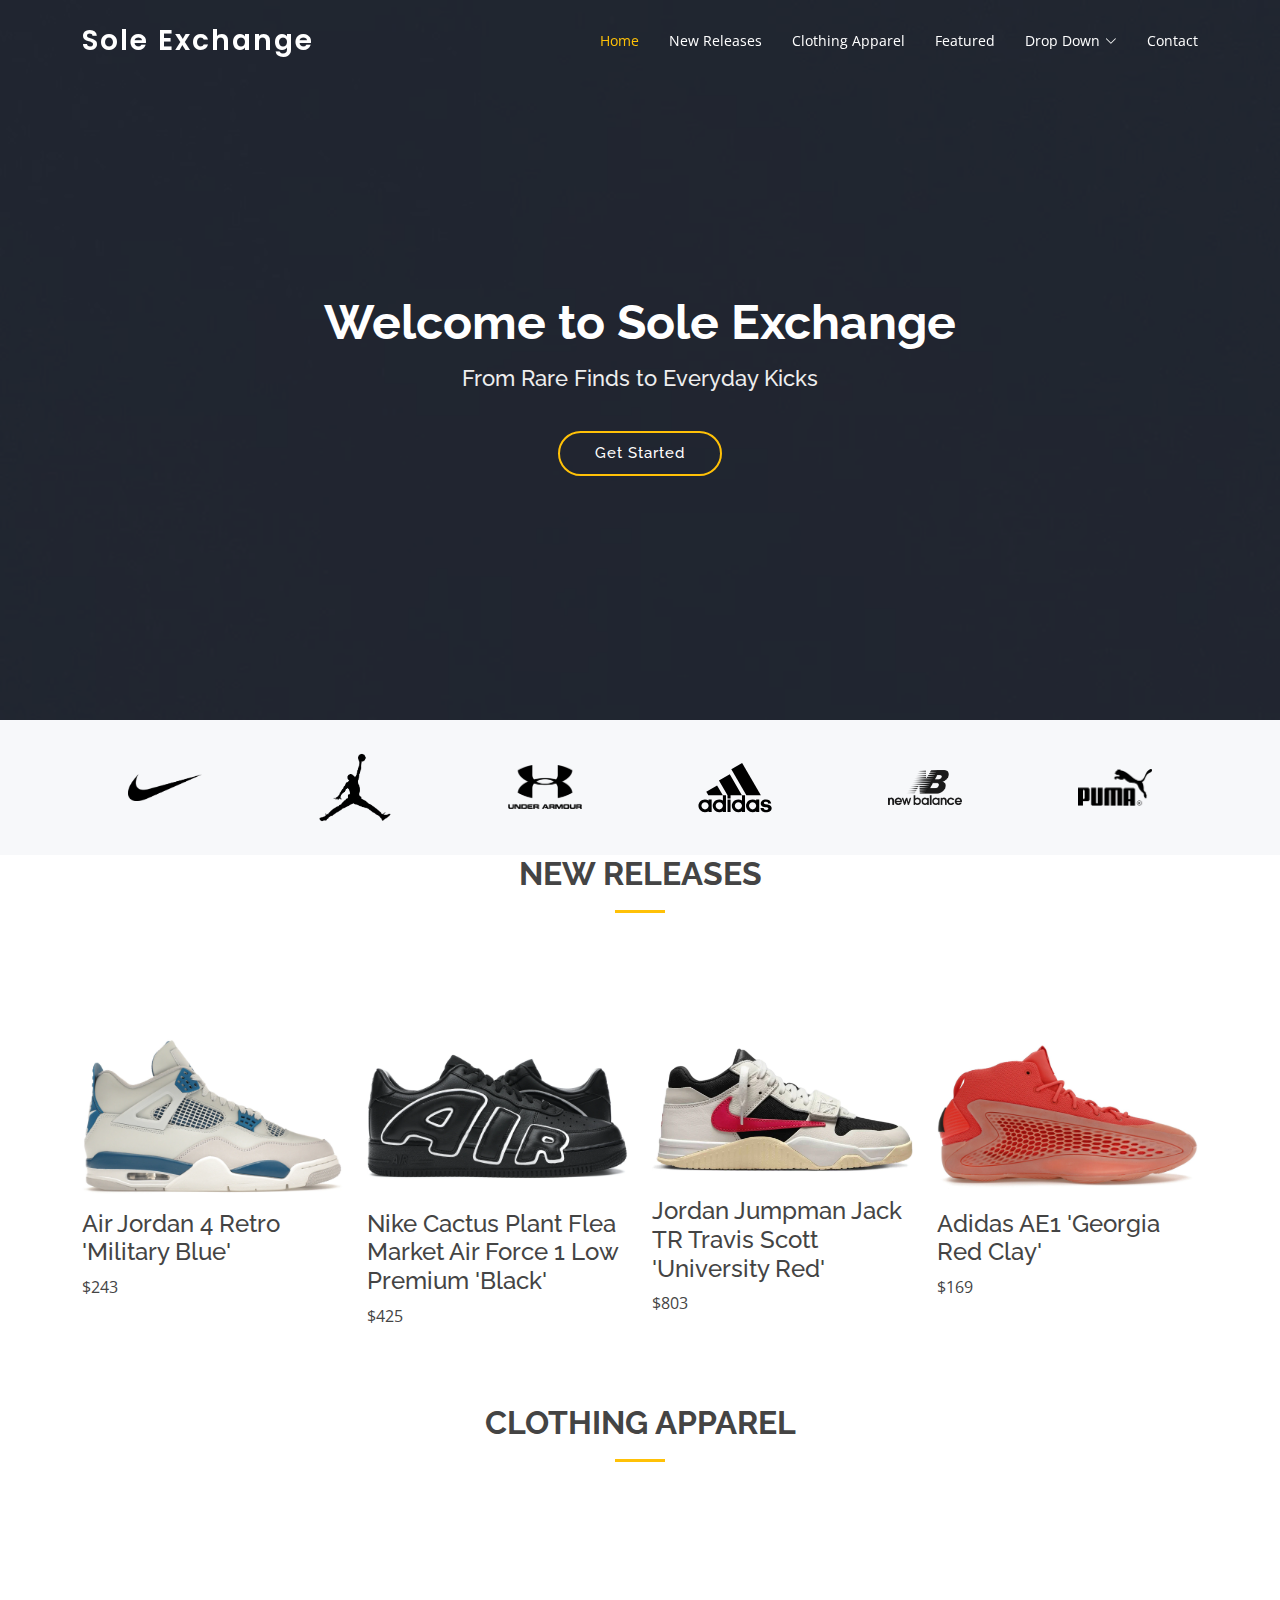
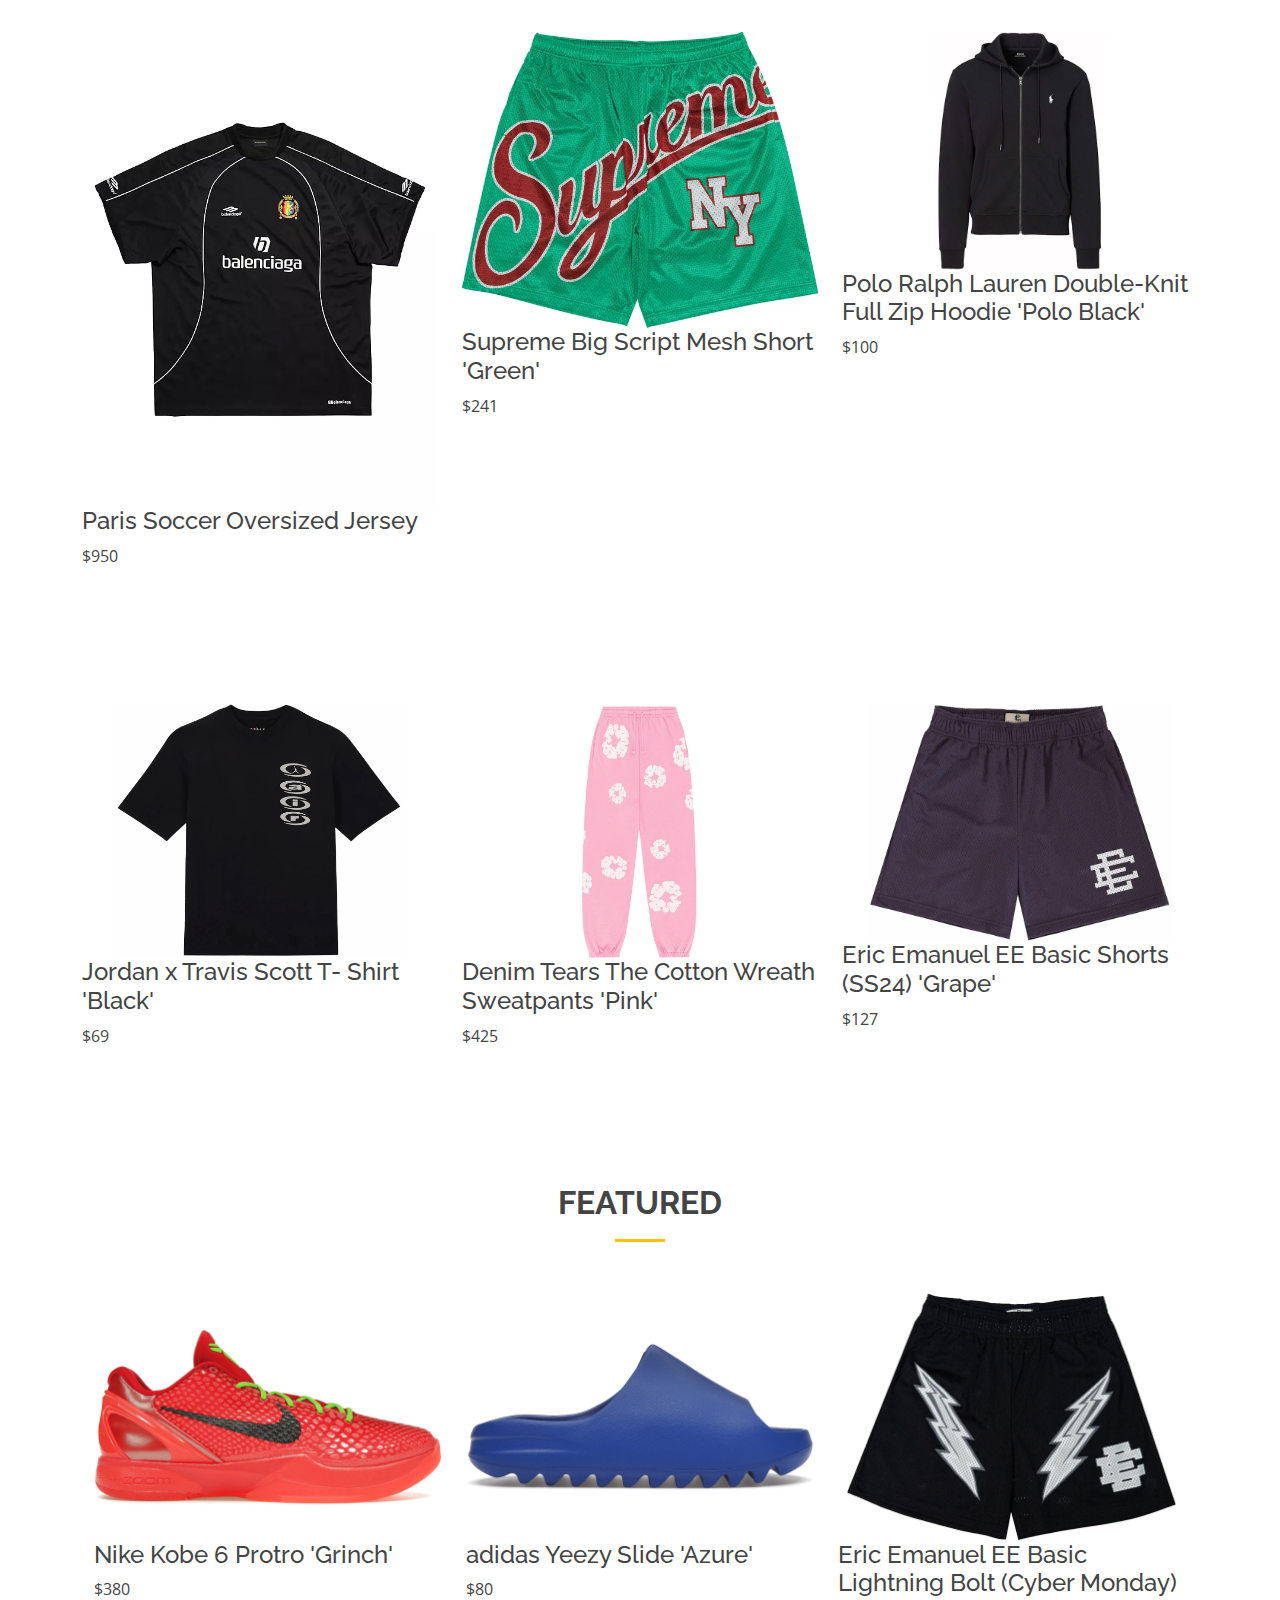
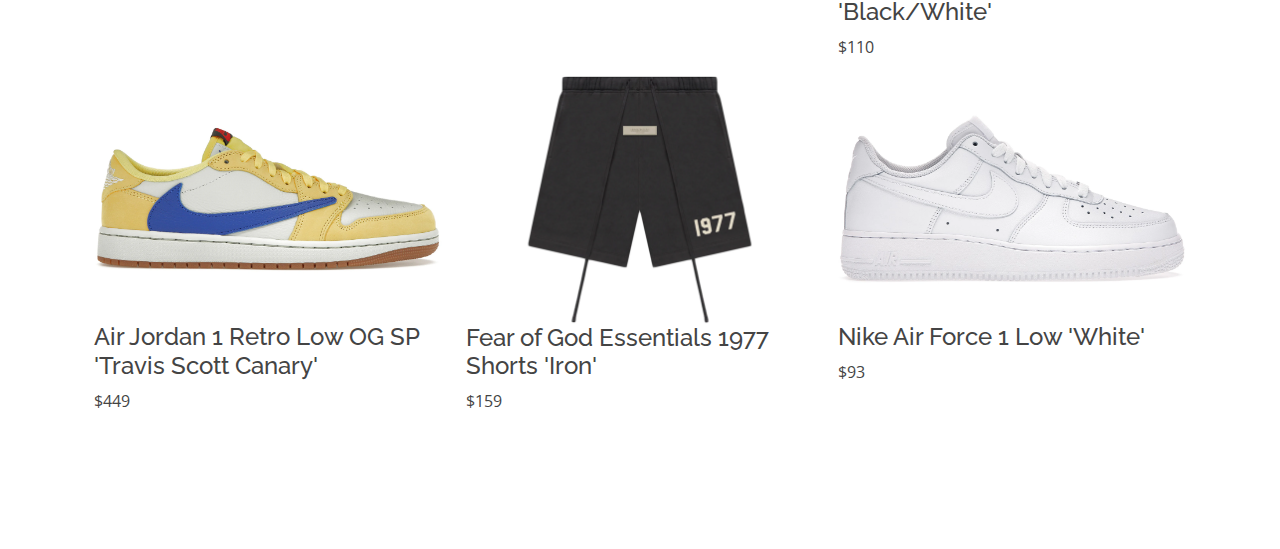
<file: index.html>
<!DOCTYPE html>
<html lang="en">

<head>
  <meta charset="utf-8">
  <meta content="width=device-width, initial-scale=1.0" name="viewport">

  <title>Baker Bootstrap Template - Index</title>
  <meta content="" name="description">
  <meta content="" name="keywords">

  <!-- Favicons -->
  <link href="assets/img/favicon.png" rel="icon">
  <link href="assets/img/apple-touch-icon.png" rel="apple-touch-icon">

  <!-- Google Fonts -->
  <link href="https://fonts.googleapis.com/css?family=Open+Sans:300,300i,400,400i,600,600i,700,700i|Raleway:300,300i,400,400i,500,500i,600,600i,700,700i|Poppins:300,300i,400,400i,500,500i,600,600i,700,700i" rel="stylesheet">

  <!-- Vendor CSS Files -->
  <link href="assets/vendor/bootstrap/css/bootstrap.min.css" rel="stylesheet">
  <link href="assets/vendor/bootstrap-icons/bootstrap-icons.css" rel="stylesheet">
  <link href="assets/vendor/boxicons/css/boxicons.min.css" rel="stylesheet">
  <link href="assets/vendor/glightbox/css/glightbox.min.css" rel="stylesheet">
  <link href="assets/vendor/swiper/swiper-bundle.min.css" rel="stylesheet">

  <!-- Template Main CSS File -->
  <link href="assets/css/style.css" rel="stylesheet">

  <!-- =======================================================
  * Template Name: Baker
  * Template URL: https://bootstrapmade.com/baker-free-onepage-bootstrap-theme/
  * Updated: Mar 17 2024 with Bootstrap v5.3.3
  * Author: BootstrapMade.com
  * License: https://bootstrapmade.com/license/
  ======================================================== -->
</head>

<body>

  <!-- ======= Header ======= -->
  <header id="header" class="fixed-top header-transparent">
    <div class="container d-flex align-items-center justify-content-between">

      <h1 class="logo"><a href="index.html">Sole Exchange</a></h1>
      <!-- Uncomment below if you prefer to use an image logo -->
      <!-- <a href="index.html" class="logo"><img src="assets/img/logo.png" alt="" class="img-fluid"></a>-->

      <nav id="navbar" class="navbar">
        <ul>
          <li><a class="nav-link scrollto active" href="#hero">Home</a></li>
          <li><a class="nav-link scrollto" href="#New Releases">New Releases</a></li>
          <li><a class="nav-link scrollto" href="#services">Clothing Apparel</a></li>
          <li><a class="nav-link scrollto " href="#portfolio">Featured</a></li>
          <li class="dropdown"><a href="#"><span>Drop Down</span> <i class="bi bi-chevron-down"></i></a>
            <ul>
              <li><a href="#">Drop Down 1</a></li>
              <li class="dropdown"><a href="#"><span>Deep Drop Down</span> <i class="bi bi-chevron-right"></i></a>
                <ul>
                  <li><a href="#">Deep Drop Down 1</a></li>
                  <li><a href="#">Deep Drop Down 2</a></li>
                  <li><a href="#">Deep Drop Down 3</a></li>
                  <li><a href="#">Deep Drop Down 4</a></li>
                  <li><a href="#">Deep Drop Down 5</a></li>
                </ul>
              </li>
              <li><a href="#">Drop Down 2</a></li>
              <li><a href="#">Drop Down 3</a></li>
              <li><a href="#">Drop Down 4</a></li>
            </ul>
          </li>
          <li><a class="nav-link scrollto" href="#contact">Contact</a></li>
        </ul>
        <i class="bi bi-list mobile-nav-toggle"></i>
      </nav><!-- .navbar -->

    </div>
  </header><!-- End Header -->

  <!-- ======= Hero Section ======= -->
  <section id="hero" class="d-flex align-items-center justify-content-center">
    <div class="container position-relative">
      <h1>Welcome to Sole Exchange</h1>
      <h2>From Rare Finds to Everyday Kicks</h2>
      <a href="#about" class="btn-get-started scrollto">Get Started</a>
    </div>
  </section><!-- End Hero -->

  <main id="main">

    <!-- ======= Clients Section ======= -->
    <section id="clients" class="clients section-bg">
      <div class="container">

        <div class="row">

          <div class="col-lg-2 col-md-4 col-6 d-flex align-items-center justify-content-center">
            <img src="assets/img/clients/Logo_NIKE.svg-removebg-preview.png" class="img-fluid" alt="">
          </div>

          <div class="col-lg-2 col-md-4 col-6 d-flex align-items-center justify-content-center">
            <img src="assets/img/clients/download-removebg-preview (4).png" class="img-fluid" alt="">
          </div>

          <div class="col-lg-2 col-md-4 col-6 d-flex align-items-center justify-content-center">
            <img src="assets/img/clients/Under_armour_logo.svg.png" class="img-fluid" alt="">
          </div>

          <div class="col-lg-2 col-md-4 col-6 d-flex align-items-center justify-content-center">
            <img src="assets/img/clients/Adidas_Logo.svg" class="img-fluid" alt="">
          </div>

          <div class="col-lg-2 col-md-4 col-6 d-flex align-items-center justify-content-center">
            <img src="assets/img/clients/New-Balance-Logo-1972.png" class="img-fluid" alt="">
          </div>

          <div class="col-lg-2 col-md-4 col-6 d-flex align-items-center justify-content-center">
            <img src="assets/img/clients/Puma_complete_logo.svg.png" class="img-fluid" alt="">
          </div>

        </div>

      </div>
    </section><!-- End Clients Section -->

    <!-- ======= New Releases Section ======= -->

    <div class="section-title">
      <h2>New Releases</h2>
    </div>


    <section id="New Releases" class="New Releases">
      <div class="container">
        <div id="shoes" class="row">
          <div class="col-md-3">
            <div class="shoes">
              <img src="assets/img/clients/Air-Jordan-4-Retro-Military-Blue-2024-Product.webp" class="img-fluid" alt="Album Cover">
              <h4>Air Jordan 4 Retro 'Military Blue'</h4>
              <p>$243</p>
            </div>
          </div>
          <div class="col-md-3">
            <div class="shoes">
              <img src="assets/img/clients/Nike-Air-Force-1-Low-Cactus-Plant-Flea-Market-Black-Product.webp" class="img-fluid" alt="Album Cover">
              <h4>Nike Cactus Plant Flea Market Air Force 1 Low Premium 'Black'</h4>
              <p>$425</p>
            </div>
          </div>
          <div class="col-md-3">
            <div class="album">
              <img src="assets/img/clients/Air-Jordan-Jumpman-Jack-TR-Travis-Scott-University-Red-Updated.webp" class="img-fluid" alt="Album Cover">
              <h4>Jordan Jumpman Jack TR Travis Scott 'University Red'</h4>
              <p>$803</p>
            </div>
          </div>
          <div class="col-md-3">
            <div class="album">
              <img src="assets/img/clients/adidas-AE-1-Coral-Product.webp" class="img-fluid" alt="Album Cover">
              <h4>Adidas AE1 'Georgia Red Clay'</h4>
              <p>$169</p>
            </div>
          </div>
        </div>
      </div>
    </section><!-- End New Releases Section -->

    <!-- ======= Services Section ======= -->

    <div class="section-title">
      <h2>Clothing Apparel</h2>
    </div>

    <section id="services" class="services">
      <section id="New Releases" class="New Releases">
      <div class="container">
        <div id="shoes" class="row">
          <div class="col-md-4">
            <div class="shoes">
              <img src="assets/img/clients/0400019808871_BLACK.webp" class="img-fluid" alt="Album Cover">
              <h4>Paris Soccer Oversized Jersey</h4>
              <p>$950</p>
            </div>
          </div>
          <div class="col-md-4">
            <div class="shoes">
              <img src="assets/img/clients/1427029_01.jpg.webp" class="img-fluid" alt="Album Cover">
              <h4>Supreme Big Script Mesh Short 'Green'</h4>
              <p>$241</p>
            </div>
          </div>
          <div class="col-md-4">
            <div class="album">
              <img src="assets/img/clients/Polo-Ralph-Lauren-Double-Knit-Full-Zip-Hoodie-Polo-Black.webp" class="img-fluid" alt="Album Cover">
              <h4>Polo Ralph Lauren Double-Knit Full Zip Hoodie 'Polo Black'</h4>
              <p>$100</p>
            </div>
          </div>
        </div>
      </div>
    </section>
    <section id="New Releases" class="New Releases">
      <div class="container">
        <div id="shoes" class="row">
          <div class="col-md-4">
            <div class="shoes">
              <img src="assets/img/clients/Jordan-x-Travis-Scott-T-shirt-Black.webp" class="img-fluid" alt="Album Cover">
              <h4>Jordan x Travis Scott T- Shirt 'Black'</h4>
              <p>$69</p>
            </div>
          </div>
          <div class="col-md-4">
            <div class="shoes">
              <img src="assets/img/clients/Denim-Tears-The-Cotton-Wreath-Sweatpants-Pink.webp" class="img-fluid" alt="Album Cover">
              <h4>Denim Tears The Cotton Wreath Sweatpants 'Pink'</h4>
              <p>$425</p>
            </div>
          </div>
          <div class="col-md-4">
            <div class="album">
              <img src="assets/img/clients/Eric-Emanuel-EE-Basic-Short-SS24-Grape-White.webp" class="img-fluid" alt="Album Cover">
              <h4>Eric Emanuel EE Basic Shorts (SS24) 'Grape'</h4>
              <p>$127</p>
            </div>
          </div>
        </div>
      </div>
    </section>
    <!-- End Services Section -->

    

    <!-- ======= Portfolio Section ======= -->
    <section id="portfolio" class="portfolio">
      <div class="container">

        <div class="section-title">
          <h2>Featured</h2>
        </div>

        <div class="container">
          <div id="shoes" class="row">
            <div class="col-md-4">
              <div class="shoes">
                <img src="assets/img/clients/Nike-Kobe-6-Protro-Reverse-Grinch-Product.webp" class="img-fluid" alt="Album Cover">
                <h4>Nike Kobe 6 Protro 'Grinch'</h4>
                <p>$380</p>
              </div>
            </div>
            <div class="col-md-4">
              <div class="shoes">
                <img src="assets/img/clients/adidas-Yeezy-Slide-Azure-Product.webp" class="img-fluid" alt="Album Cover">
                <h4>adidas Yeezy Slide 'Azure'</h4>
                <p>$80</p>
              </div>
            </div>
            <div class="col-md-4">
              <div class="album">
                <img src="assets/img/clients/Eric-Emanuel-EE-Basic-Lightning-Bolt-Cyber-Monday-Short-Black-White.webp" class="img-fluid" alt="Album Cover">
                <h4>Eric Emanuel EE Basic Lightning Bolt (Cyber Monday) 'Black/White'</h4>
                <p>$110</p>
              </div>
            </div>
          </div>
        </div>

        <div class="container">
          <div id="shoes" class="row">
            <div class="col-md-4">
              <div class="shoes">
                <img src="assets/img/clients/Air-Jordan-1-Retro-Low-OG-SP-Travis-Scott-Canary-Womens-Product.webp" class="img-fluid" alt="Album Cover">
                <h4>Air Jordan 1 Retro Low OG SP 'Travis Scott Canary' </h4>
                <p>$449</p>
              </div>
            </div>
            <div class="col-md-4">
              <div class="shoes">
                <img src="assets/img/clients/Fear-of-God-Essentials-1977-Shorts-Iron.webp" class="img-fluid" alt="Album Cover">
                <h4>Fear of God Essentials 1977 Shorts 'Iron'</h4>
                <p>$159</p>
              </div>
            </div>
            <div class="col-md-4">
              <div class="album">
                <img src="assets/img/clients/Nike-Air-Force-1-Low-White-07_V2-Product.webp" class="img-fluid" alt="Album Cover">
                <h4>Nike Air Force 1 Low 'White'</h4>
                <p>$93</p>
              </div>
            </div>
          </div>
        </div>

      </div>
    </section><!-- End Portfolio Section -->

    
</body>

</html>
</file>
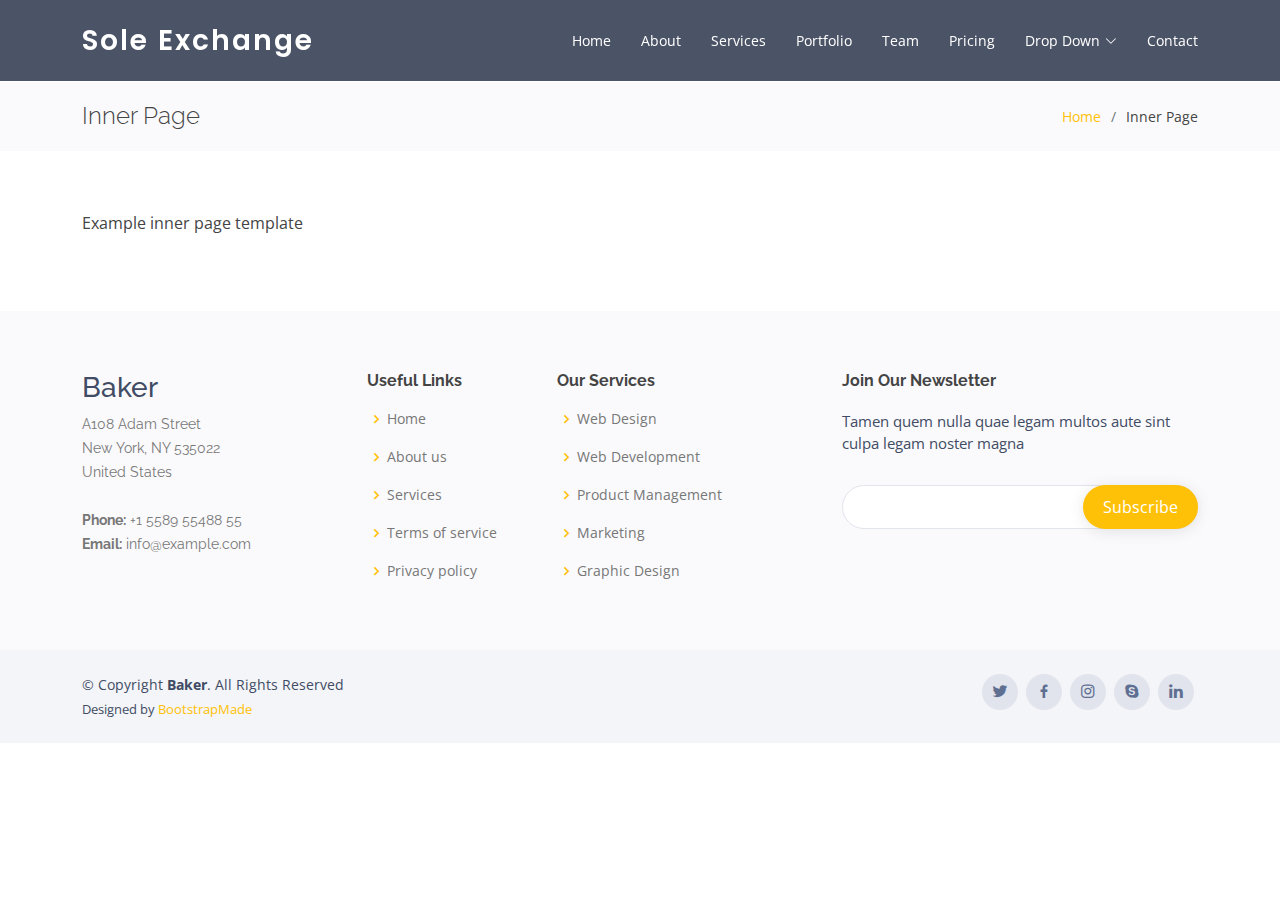
<file: inner-page.html>
<!DOCTYPE html>
<html lang="en">

<head>
  <meta charset="utf-8">
  <meta content="width=device-width, initial-scale=1.0" name="viewport">

  <title>Inner Page - Baker Bootstrap Template</title>
  <meta content="" name="description">
  <meta content="" name="keywords">

  <!-- Favicons -->
  <link href="assets/img/favicon.png" rel="icon">
  <link href="assets/img/apple-touch-icon.png" rel="apple-touch-icon">

  <!-- Google Fonts -->
  <link href="https://fonts.googleapis.com/css?family=Open+Sans:300,300i,400,400i,600,600i,700,700i|Raleway:300,300i,400,400i,500,500i,600,600i,700,700i|Poppins:300,300i,400,400i,500,500i,600,600i,700,700i" rel="stylesheet">

  <!-- Vendor CSS Files -->
  <link href="assets/vendor/bootstrap/css/bootstrap.min.css" rel="stylesheet">
  <link href="assets/vendor/bootstrap-icons/bootstrap-icons.css" rel="stylesheet">
  <link href="assets/vendor/boxicons/css/boxicons.min.css" rel="stylesheet">
  <link href="assets/vendor/glightbox/css/glightbox.min.css" rel="stylesheet">
  <link href="assets/vendor/swiper/swiper-bundle.min.css" rel="stylesheet">

  <!-- Template Main CSS File -->
  <link href="assets/css/style.css" rel="stylesheet">

  <!-- =======================================================
  * Template Name: Baker
  * Template URL: https://bootstrapmade.com/baker-free-onepage-bootstrap-theme/
  * Updated: Mar 17 2024 with Bootstrap v5.3.3
  * Author: BootstrapMade.com
  * License: https://bootstrapmade.com/license/
  ======================================================== -->
</head>

<body>

  <!-- ======= Header ======= -->
  <header id="header" class="fixed-top ">
    <div class="container d-flex align-items-center justify-content-between">

      <h1 class="logo"><a href="index.html">Sole Exchange</a></h1>
      <!-- Uncomment below if you prefer to use an image logo -->
      <!-- <a href="index.html" class="logo"><img src="assets/img/logo.png" alt="" class="img-fluid"></a>-->

      <nav id="navbar" class="navbar">
        <ul>
          <li><a class="nav-link scrollto " href="#hero">Home</a></li>
          <li><a class="nav-link scrollto" href="#about">About</a></li>
          <li><a class="nav-link scrollto" href="#services">Services</a></li>
          <li><a class="nav-link scrollto " href="#portfolio">Portfolio</a></li>
          <li><a class="nav-link scrollto" href="#team">Team</a></li>
          <li><a class="nav-link scrollto" href="#pricing">Pricing</a></li>
          <li class="dropdown"><a href="#"><span>Drop Down</span> <i class="bi bi-chevron-down"></i></a>
            <ul>
              <li><a href="#">Drop Down 1</a></li>
              <li class="dropdown"><a href="#"><span>Deep Drop Down</span> <i class="bi bi-chevron-right"></i></a>
                <ul>
                  <li><a href="#">Deep Drop Down 1</a></li>
                  <li><a href="#">Deep Drop Down 2</a></li>
                  <li><a href="#">Deep Drop Down 3</a></li>
                  <li><a href="#">Deep Drop Down 4</a></li>
                  <li><a href="#">Deep Drop Down 5</a></li>
                </ul>
              </li>
              <li><a href="#">Drop Down 2</a></li>
              <li><a href="#">Drop Down 3</a></li>
              <li><a href="#">Drop Down 4</a></li>
            </ul>
          </li>
          <li><a class="nav-link scrollto" href="#contact">Contact</a></li>
        </ul>
        <i class="bi bi-list mobile-nav-toggle"></i>
      </nav><!-- .navbar -->

    </div>
  </header><!-- End Header -->

  <main id="main">

    <!-- ======= Breadcrumbs ======= -->
    <section class="breadcrumbs">
      <div class="container">

        <div class="d-flex justify-content-between align-items-center">
          <h2>Inner Page</h2>
          <ol>
            <li><a href="index.html">Home</a></li>
            <li>Inner Page</li>
          </ol>
        </div>

      </div>
    </section><!-- End Breadcrumbs -->

    <section class="inner-page">
      <div class="container">
        <p>
          Example inner page template
        </p>
      </div>
    </section>

  </main><!-- End #main -->

  <!-- ======= Footer ======= -->
  <footer id="footer">

    <div class="footer-top">
      <div class="container">
        <div class="row">

          <div class="col-lg-3 col-md-6 footer-contact">
            <h3>Baker</h3>
            <p>
              A108 Adam Street <br>
              New York, NY 535022<br>
              United States <br><br>
              <strong>Phone:</strong> +1 5589 55488 55<br>
              <strong>Email:</strong> info@example.com<br>
            </p>
          </div>

          <div class="col-lg-2 col-md-6 footer-links">
            <h4>Useful Links</h4>
            <ul>
              <li><i class="bx bx-chevron-right"></i> <a href="#">Home</a></li>
              <li><i class="bx bx-chevron-right"></i> <a href="#">About us</a></li>
              <li><i class="bx bx-chevron-right"></i> <a href="#">Services</a></li>
              <li><i class="bx bx-chevron-right"></i> <a href="#">Terms of service</a></li>
              <li><i class="bx bx-chevron-right"></i> <a href="#">Privacy policy</a></li>
            </ul>
          </div>

          <div class="col-lg-3 col-md-6 footer-links">
            <h4>Our Services</h4>
            <ul>
              <li><i class="bx bx-chevron-right"></i> <a href="#">Web Design</a></li>
              <li><i class="bx bx-chevron-right"></i> <a href="#">Web Development</a></li>
              <li><i class="bx bx-chevron-right"></i> <a href="#">Product Management</a></li>
              <li><i class="bx bx-chevron-right"></i> <a href="#">Marketing</a></li>
              <li><i class="bx bx-chevron-right"></i> <a href="#">Graphic Design</a></li>
            </ul>
          </div>

          <div class="col-lg-4 col-md-6 footer-newsletter">
            <h4>Join Our Newsletter</h4>
            <p>Tamen quem nulla quae legam multos aute sint culpa legam noster magna</p>
            <form action="" method="post">
              <input type="email" name="email"><input type="submit" value="Subscribe">
            </form>
          </div>

        </div>
      </div>
    </div>

    <div class="container d-md-flex py-4">

      <div class="me-md-auto text-center text-md-start">
        <div class="copyright">
          &copy; Copyright <strong><span>Baker</span></strong>. All Rights Reserved
        </div>
        <div class="credits">
          <!-- All the links in the footer should remain intact. -->
          <!-- You can delete the links only if you purchased the pro version. -->
          <!-- Licensing information: https://bootstrapmade.com/license/ -->
          <!-- Purchase the pro version with working PHP/AJAX contact form: https://bootstrapmade.com/baker-free-onepage-bootstrap-theme/ -->
          Designed by <a href="https://bootstrapmade.com/">BootstrapMade</a>
        </div>
      </div>
      <div class="social-links text-center text-md-right pt-3 pt-md-0">
        <a href="#" class="twitter"><i class="bx bxl-twitter"></i></a>
        <a href="#" class="facebook"><i class="bx bxl-facebook"></i></a>
        <a href="#" class="instagram"><i class="bx bxl-instagram"></i></a>
        <a href="#" class="google-plus"><i class="bx bxl-skype"></i></a>
        <a href="#" class="linkedin"><i class="bx bxl-linkedin"></i></a>
      </div>
    </div>
  </footer><!-- End Footer -->

  <a href="#" class="back-to-top d-flex align-items-center justify-content-center"><i class="bi bi-arrow-up-short"></i></a>

  <!-- Vendor JS Files -->
  <script src="assets/vendor/purecounter/purecounter_vanilla.js"></script>
  <script src="assets/vendor/bootstrap/js/bootstrap.bundle.min.js"></script>
  <script src="assets/vendor/glightbox/js/glightbox.min.js"></script>
  <script src="assets/vendor/isotope-layout/isotope.pkgd.min.js"></script>
  <script src="assets/vendor/swiper/swiper-bundle.min.js"></script>
  <script src="assets/vendor/php-email-form/validate.js"></script>

  <!-- Template Main JS File -->
  <script src="assets/js/main.js"></script>

</body>

</html>
</file>
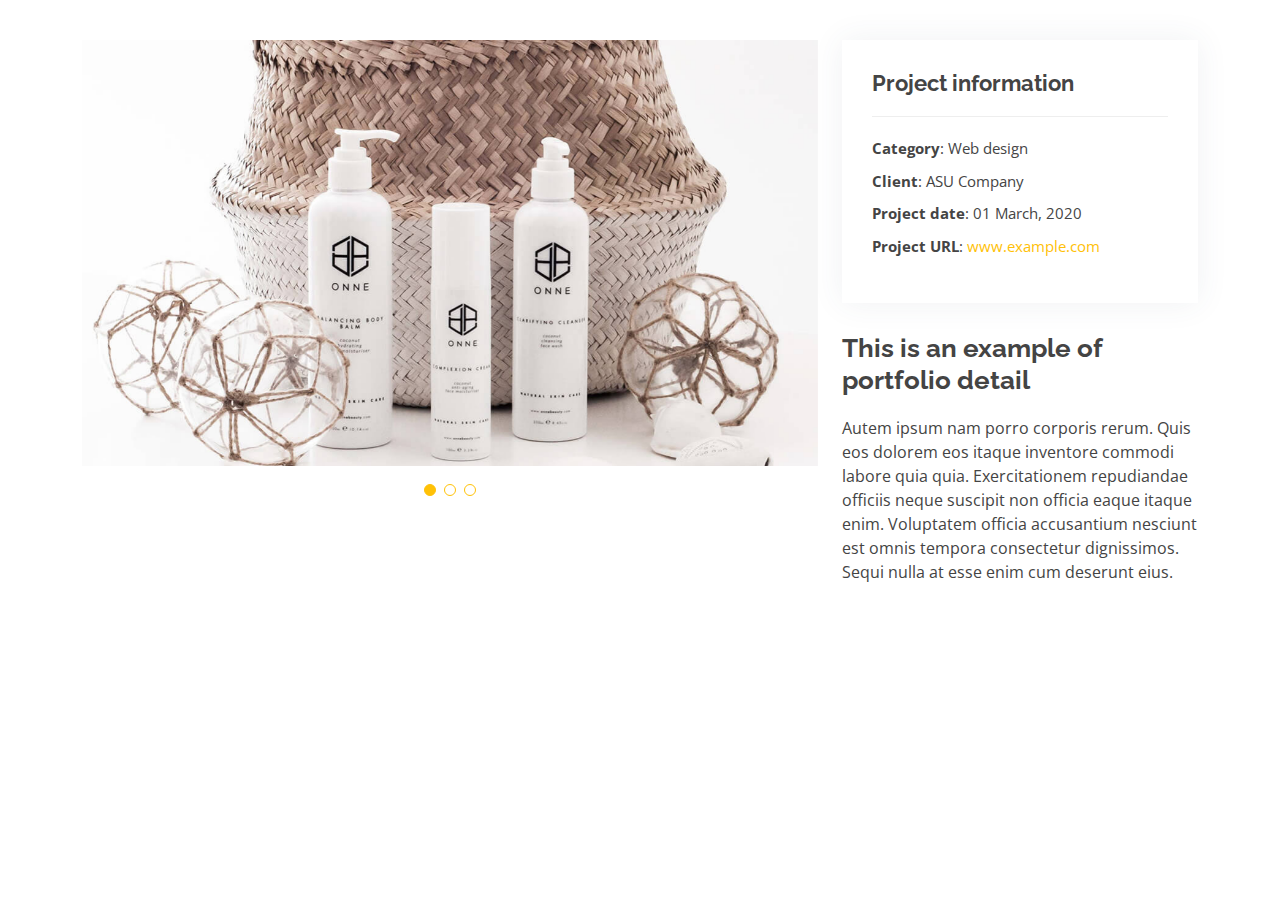
<file: portfolio-details.html>
<!DOCTYPE html>
<html lang="en">

<head>
  <meta charset="utf-8">
  <meta content="width=device-width, initial-scale=1.0" name="viewport">

  <title>Portfolio Details - Baker Bootstrap Template</title>
  <meta content="" name="description">
  <meta content="" name="keywords">

  <!-- Favicons -->
  <link href="assets/img/favicon.png" rel="icon">
  <link href="assets/img/apple-touch-icon.png" rel="apple-touch-icon">

  <!-- Google Fonts -->
  <link href="https://fonts.googleapis.com/css?family=Open+Sans:300,300i,400,400i,600,600i,700,700i|Raleway:300,300i,400,400i,500,500i,600,600i,700,700i|Poppins:300,300i,400,400i,500,500i,600,600i,700,700i" rel="stylesheet">

  <!-- Vendor CSS Files -->
  <link href="assets/vendor/bootstrap/css/bootstrap.min.css" rel="stylesheet">
  <link href="assets/vendor/bootstrap-icons/bootstrap-icons.css" rel="stylesheet">
  <link href="assets/vendor/boxicons/css/boxicons.min.css" rel="stylesheet">
  <link href="assets/vendor/glightbox/css/glightbox.min.css" rel="stylesheet">
  <link href="assets/vendor/swiper/swiper-bundle.min.css" rel="stylesheet">

  <!-- Template Main CSS File -->
  <link href="assets/css/style.css" rel="stylesheet">

  <!-- =======================================================
  * Template Name: Baker
  * Template URL: https://bootstrapmade.com/baker-free-onepage-bootstrap-theme/
  * Updated: Mar 17 2024 with Bootstrap v5.3.3
  * Author: BootstrapMade.com
  * License: https://bootstrapmade.com/license/
  ======================================================== -->
</head>

<body>

  <main id="main">

    <!-- ======= Portfolio Details Section ======= -->
    <section id="portfolio-details" class="portfolio-details">
      <div class="container">

        <div class="row gy-4">

          <div class="col-lg-8">
            <div class="portfolio-details-slider swiper">
              <div class="swiper-wrapper align-items-center">

                <div class="swiper-slide">
                  <img src="assets/img/portfolio/portfolio-details-1.jpg" alt="">
                </div>

                <div class="swiper-slide">
                  <img src="assets/img/portfolio/portfolio-details-2.jpg" alt="">
                </div>

                <div class="swiper-slide">
                  <img src="assets/img/portfolio/portfolio-details-3.jpg" alt="">
                </div>

              </div>
              <div class="swiper-pagination"></div>
            </div>
          </div>

          <div class="col-lg-4">
            <div class="portfolio-info">
              <h3>Project information</h3>
              <ul>
                <li><strong>Category</strong>: Web design</li>
                <li><strong>Client</strong>: ASU Company</li>
                <li><strong>Project date</strong>: 01 March, 2020</li>
                <li><strong>Project URL</strong>: <a href="#">www.example.com</a></li>
              </ul>
            </div>
            <div class="portfolio-description">
              <h2>This is an example of portfolio detail</h2>
              <p>
                Autem ipsum nam porro corporis rerum. Quis eos dolorem eos itaque inventore commodi labore quia quia. Exercitationem repudiandae officiis neque suscipit non officia eaque itaque enim. Voluptatem officia accusantium nesciunt est omnis tempora consectetur dignissimos. Sequi nulla at esse enim cum deserunt eius.
              </p>
            </div>
          </div>

        </div>

      </div>
    </section><!-- End Portfolio Details Section -->

  </main><!-- End #main -->

  <a href="#" class="back-to-top d-flex align-items-center justify-content-center"><i class="bi bi-arrow-up-short"></i></a>

  <!-- Vendor JS Files -->
  <script src="assets/vendor/purecounter/purecounter_vanilla.js"></script>
  <script src="assets/vendor/bootstrap/js/bootstrap.bundle.min.js"></script>
  <script src="assets/vendor/glightbox/js/glightbox.min.js"></script>
  <script src="assets/vendor/isotope-layout/isotope.pkgd.min.js"></script>
  <script src="assets/vendor/swiper/swiper-bundle.min.js"></script>
  <script src="assets/vendor/php-email-form/validate.js"></script>

  <!-- Template Main JS File -->
  <script src="assets/js/main.js"></script>

</body>

</html>
</file>
<file: assets/css/style.css>
/**
* Template Name: Baker
* Template URL: https://bootstrapmade.com/baker-free-onepage-bootstrap-theme/
* Updated: Mar 17 2024 with Bootstrap v5.3.3
* Author: BootstrapMade.com
* License: https://bootstrapmade.com/license/
*/

/*--------------------------------------------------------------
# General
--------------------------------------------------------------*/
body {
  font-family: "Open Sans", sans-serif;
  color: #444444;
}

a {
  color: #ffc107;
  text-decoration: none;
}

a:hover {
  color: #ffce3a;
  text-decoration: none;
}

h1,
h2,
h3,
h4,
h5,
h6 {
  font-family: "Raleway", sans-serif;
}

/*--------------------------------------------------------------
# Back to top button
--------------------------------------------------------------*/
.back-to-top {
  position: fixed;
  visibility: hidden;
  opacity: 0;
  right: 15px;
  bottom: 15px;
  z-index: 996;
  background: #ffc107;
  width: 40px;
  height: 40px;
  border-radius: 50px;
  transition: all 0.4s;
}

.back-to-top i {
  font-size: 28px;
  color: #fff;
  line-height: 0;
}

.back-to-top:hover {
  background: #ffcb30;
  color: #fff;
}

.back-to-top.active {
  visibility: visible;
  opacity: 1;
}

/*--------------------------------------------------------------
# Header
--------------------------------------------------------------*/
#header {
  transition: all 0.5s;
  z-index: 997;
  padding: 20px 0;
  background: rgba(55, 64, 85, 0.9);
}

#header.header-transparent {
  background: transparent;
}

#header.header-scrolled {
  background: rgba(55, 64, 85, 0.9);
  padding: 15px 0;
}

#header .logo {
  font-size: 28px;
  margin: 0;
  padding: 0;
  line-height: 1;
  font-weight: 600;
  letter-spacing: 2px;
  font-family: "Poppins", sans-serif;
}

#header .logo a {
  color: #fff;
}

#header .logo img {
  max-height: 40px;
}

/*--------------------------------------------------------------
# Navigation Menu
--------------------------------------------------------------*/
/**
* Desktop Navigation 
*/
.navbar {
  padding: 0;
}

.navbar ul {
  margin: 0;
  padding: 0;
  display: flex;
  list-style: none;
  align-items: center;
}

.navbar li {
  position: relative;
}

.navbar a,
.navbar a:focus {
  display: flex;
  align-items: center;
  justify-content: space-between;
  padding: 10px 0 10px 30px;
  color: #fff;
  font-size: 14px;
  white-space: nowrap;
  transition: 0.3s;
}

.navbar a i,
.navbar a:focus i {
  font-size: 12px;
  line-height: 0;
  margin-left: 5px;
}

.navbar a:hover,
.navbar .active,
.navbar .active:focus,
.navbar li:hover>a {
  color: #ffc107;
}

.navbar .dropdown ul {
  display: block;
  position: absolute;
  left: 14px;
  top: calc(100% + 30px);
  margin: 0;
  padding: 10px 0;
  z-index: 99;
  opacity: 0;
  visibility: hidden;
  background: #fff;
  box-shadow: 0px 0px 30px rgba(127, 137, 161, 0.25);
  transition: 0.3s;
}

.navbar .dropdown ul li {
  min-width: 200px;
}

.navbar .dropdown ul a {
  padding: 10px 20px;
  font-size: 14px;
  text-transform: none;
  color: #414c64;
}

.navbar .dropdown ul a i {
  font-size: 12px;
}

.navbar .dropdown ul a:hover,
.navbar .dropdown ul .active:hover,
.navbar .dropdown ul li:hover>a {
  color: #ffc107;
}

.navbar .dropdown:hover>ul {
  opacity: 1;
  top: 100%;
  visibility: visible;
}

.navbar .dropdown .dropdown ul {
  top: 0;
  left: calc(100% - 30px);
  visibility: hidden;
}

.navbar .dropdown .dropdown:hover>ul {
  opacity: 1;
  top: 0;
  left: 100%;
  visibility: visible;
}

@media (max-width: 1366px) {
  .navbar .dropdown .dropdown ul {
    left: -90%;
  }

  .navbar .dropdown .dropdown:hover>ul {
    left: -100%;
  }
}

/**
* Mobile Navigation 
*/
.mobile-nav-toggle {
  color: #fff;
  font-size: 28px;
  cursor: pointer;
  display: none;
  line-height: 0;
  transition: 0.5s;
}

@media (max-width: 991px) {
  .mobile-nav-toggle {
    display: block;
  }

  .navbar ul {
    display: none;
  }
}

.navbar-mobile {
  position: fixed;
  overflow: hidden;
  top: 0;
  right: 0;
  left: 0;
  bottom: 0;
  background: rgba(45, 53, 69, 0.9);
  transition: 0.3s;
  z-index: 999;
}

.navbar-mobile .mobile-nav-toggle {
  position: absolute;
  top: 15px;
  right: 15px;
}

.navbar-mobile ul {
  display: block;
  position: absolute;
  top: 55px;
  right: 15px;
  bottom: 15px;
  left: 15px;
  padding: 10px 0;
  background-color: #fff;
  overflow-y: auto;
  transition: 0.3s;
}

.navbar-mobile a,
.navbar-mobile a:focus {
  padding: 10px 20px;
  font-size: 15px;
  color: #414c64;
}

.navbar-mobile a:hover,
.navbar-mobile .active,
.navbar-mobile li:hover>a {
  color: #ffc107;
}

.navbar-mobile .dropdown ul {
  position: static;
  display: none;
  margin: 10px 20px;
  padding: 10px 0;
  z-index: 99;
  opacity: 1;
  visibility: visible;
  background: #fff;
  box-shadow: 0px 0px 30px rgba(127, 137, 161, 0.25);
}

.navbar-mobile .dropdown ul li {
  min-width: 200px;
}

.navbar-mobile .dropdown ul a {
  padding: 10px 20px;
}

.navbar-mobile .dropdown ul a i {
  font-size: 12px;
}

.navbar-mobile .dropdown ul a:hover,
.navbar-mobile .dropdown ul .active:hover,
.navbar-mobile .dropdown ul li:hover>a {
  color: #ffc107;
}

.navbar-mobile .dropdown>.dropdown-active {
  display: block;
}

/*--------------------------------------------------------------
# Hero Section
--------------------------------------------------------------*/
#hero {
  width: 100%;
  height: 80vh;
  background: url("../img/portfolio/A_black_image.jpg.webp") top center;
  background-size: cover;
  position: relative;
}

#hero:before {
  content: "";
  background: rgba(45, 53, 69, 0.7);
  position: absolute;
  bottom: 0;
  top: 0;
  left: 0;
  right: 0;
}

#hero .container {
  text-align: center;
  padding-top: 50px;
}

@media (max-width: 992px) {
  #hero .container {
    padding-top: 0;
  }
}

#hero h1 {
  margin: 0;
  font-size: 48px;
  font-weight: 700;
  line-height: 56px;
  color: #fff;
}

#hero h2 {
  color: #eee;
  margin: 15px 0 0 0;
  font-size: 22px;
}

#hero .btn-get-started {
  font-family: "Raleway", sans-serif;
  font-weight: 500;
  font-size: 15px;
  letter-spacing: 1px;
  display: inline-block;
  padding: 9px 35px;
  border-radius: 50px;
  transition: 0.5s;
  margin-top: 40px;
  border: 2px solid #ffc107;
  color: #fff;
}

#hero .btn-get-started:hover {
  background: #ffc107;
}

@media (min-width: 1024px) {
  #hero {
    background-attachment: fixed;
  }
}

@media (max-width: 768px) {
  #hero {
    height: 100vh;
  }

  #hero h1 {
    font-size: 28px;
    line-height: 36px;
  }

  #hero h2 {
    font-size: 18px;
    line-height: 24px;
  }
}

/*--------------------------------------------------------------
# Sections General
--------------------------------------------------------------*/
section {
  padding: 60px 0;
}

.section-bg {
  background-color: #f7f8fa;
}

.section-title {
  text-align: center;
  padding-bottom: 30px;
}

.section-title h2 {
  font-size: 32px;
  font-weight: bold;
  text-transform: uppercase;
  margin-bottom: 20px;
  padding-bottom: 20px;
  position: relative;
}

.section-title h2::after {
  content: "";
  position: absolute;
  display: block;
  width: 50px;
  height: 3px;
  background: #ffc107;
  bottom: 0;
  left: calc(50% - 25px);
}

.section-title p {
  margin-bottom: 0;
  font-size: 14px;
  color: #aab3c7;
}

/*--------------------------------------------------------------
# Breadcrumbs
--------------------------------------------------------------*/
.breadcrumbs {
  padding: 20px 0;
  background-color: #fafafc;
  min-height: 40px;
  margin-top: 82px;
}

@media (max-width: 992px) {
  .breadcrumbs {
    margin-top: 68px;
  }
}

.breadcrumbs h2 {
  font-size: 24px;
  font-weight: 300;
  margin: 0;
}

@media (max-width: 992px) {
  .breadcrumbs h2 {
    margin: 0 0 10px 0;
  }
}

.breadcrumbs ol {
  display: flex;
  flex-wrap: wrap;
  list-style: none;
  padding: 0;
  margin: 0;
  font-size: 14px;
}

.breadcrumbs ol li+li {
  padding-left: 10px;
}

.breadcrumbs ol li+li::before {
  display: inline-block;
  padding-right: 10px;
  color: #6c757d;
  content: "/";
}

@media (max-width: 768px) {
  .breadcrumbs .d-flex {
    display: block !important;
  }

  .breadcrumbs ol {
    display: block;
  }

  .breadcrumbs ol li {
    display: inline-block;
  }
}

/*--------------------------------------------------------------
# Clients
--------------------------------------------------------------*/
.clients {
  padding: 15px 0;
  text-align: center;
}

.clients img {
  max-width: 45%;
  transition: all 0.4s ease-in-out;
  display: inline-block;
  padding: 15px 0;
  filter: grayscale(100);
}

.clients img:hover {
  filter: none;
  transform: scale(1.15);
}

@media (max-width: 768px) {
  .clients img {
    max-width: 40%;
  }
}

/*--------------------------------------------------------------
# About
--------------------------------------------------------------*/
.about h3 {
  font-weight: 700;
  font-size: 34px;
  color: #414c64;
}

.about h4 {
  font-size: 20px;
  font-weight: 700;
  margin-top: 5px;
}

.about i {
  font-size: 48px;
  margin-top: 15px;
  color: #8b97b3;
}

.about p {
  font-size: 15px;
  color: #848484;
}

/*--------------------------------------------------------------
# Counts
--------------------------------------------------------------*/
.counts {
  padding: 40px 0;
}

.counts .counters span {
  font-size: 48px;
  display: block;
  color: #414c64;
}

.counts .counters p {
  padding: 0;
  margin: 0 0 20px 0;
  font-family: "Raleway", sans-serif;
  font-size: 14px;
}

/*--------------------------------------------------------------
# Services
--------------------------------------------------------------*/
.services .icon-box {
  text-align: center;
  padding: 70px 20px 80px 20px;
  transition: all ease-in-out 0.3s;
  background: #fff;
  box-shadow: 0px 5px 90px 0px rgba(110, 123, 131, 0.05);
}

.services .icon-box .icon {
  margin: 0 auto;
  width: 64px;
  height: 64px;
  display: flex;
  align-items: center;
  justify-content: center;
  transition: ease-in-out 0.3s;
  position: relative;
  background: #f5f5f5;
  border-radius: 50px;
}

.services .icon-box .icon i {
  font-size: 32px;
  transition: 0.5s;
  line-height: 1;
  position: relative;
}

.services .icon-box h4 {
  font-weight: 600;
  margin: 10px 0 15px 0;
  font-size: 22px;
}

.services .icon-box h4 a {
  color: #414c64;
  transition: ease-in-out 0.3s;
}

.services .icon-box p {
  line-height: 24px;
  font-size: 14px;
  margin-bottom: 0;
}

.services .icon-box:hover {
  border-color: #fff;
  box-shadow: 0px 0 35px 0 rgba(0, 0, 0, 0.08);
}

.services .iconbox-blue i {
  color: #47aeff;
}

.services .iconbox-blue:hover .icon {
  background: #47aeff;
}

.services .iconbox-blue:hover .icon i {
  color: #fff;
}

.services .iconbox-orange i {
  color: #ffa76e;
}

.services .iconbox-orange:hover .icon {
  background: #ffa76e;
}

.services .iconbox-orange:hover .icon i {
  color: #fff;
}

.services .iconbox-pink i {
  color: #e80368;
}

.services .iconbox-pink:hover .icon {
  background: #e80368;
}

.services .iconbox-pink:hover .icon i {
  color: #fff;
}

.services .iconbox-yellow i {
  color: #ffbb2c;
}

.services .iconbox-yellow:hover .icon {
  background: #ffbb2c;
}

.services .iconbox-yellow:hover .icon i {
  color: #fff;
}

.services .iconbox-red i {
  color: #ff5828;
}

.services .iconbox-red:hover .icon {
  background: #ff5828;
}

.services .iconbox-red:hover .icon i {
  color: #fff;
}

.services .iconbox-teal i {
  color: #11dbcf;
}

.services .iconbox-teal:hover .icon {
  background: #11dbcf;
}

.services .iconbox-teal:hover .icon i {
  color: #fff;
}

/*--------------------------------------------------------------
# Cta
--------------------------------------------------------------*/
.cta {
  background: #414c64;
  background-size: cover;
  padding: 60px 0;
}

.cta h3 {
  color: #fff;
  font-size: 28px;
  font-weight: 700;
}

.cta p {
  color: #fff;
}

.cta .cta-btn {
  font-family: "Raleway", sans-serif;
  font-weight: 500;
  font-size: 16px;
  letter-spacing: 1px;
  display: inline-block;
  padding: 10px 35px;
  border-radius: 25px;
  transition: 0.5s;
  margin-top: 10px;
  border: 2px solid #ffc107;
  color: #fff;
}

.cta .cta-btn:hover {
  background: #ffc107;
}

/*--------------------------------------------------------------
# Testimonials
--------------------------------------------------------------*/
.testimonials .testimonials-carousel,
.testimonials .testimonials-slider {
  overflow: hidden;
}

.testimonials .testimonial-item {
  box-sizing: content-box;
  min-height: 320px;
}

.testimonials .testimonial-item .testimonial-img {
  width: 90px;
  border-radius: 50%;
  margin: -40px 0 0 40px;
  position: relative;
  z-index: 2;
  border: 6px solid #fff;
}

.testimonials .testimonial-item h3 {
  font-size: 18px;
  font-weight: bold;
  margin: 10px 0 5px 45px;
  color: #111;
}

.testimonials .testimonial-item h4 {
  font-size: 14px;
  color: #999;
  margin: 0 0 0 45px;
}

.testimonials .testimonial-item .quote-icon-left,
.testimonials .testimonial-item .quote-icon-right {
  color: #ffe7a0;
  font-size: 26px;
}

.testimonials .testimonial-item .quote-icon-left {
  display: inline-block;
  left: -5px;
  position: relative;
}

.testimonials .testimonial-item .quote-icon-right {
  display: inline-block;
  right: -5px;
  position: relative;
  top: 10px;
}

.testimonials .testimonial-item p {
  font-style: italic;
  margin: 0 15px 0 15px;
  padding: 20px 20px 60px 20px;
  background: #fafafc;
  position: relative;
  border-radius: 6px;
  position: relative;
  z-index: 1;
}

.testimonials .swiper-pagination {
  margin-top: 20px;
  position: relative;
}

.testimonials .swiper-pagination .swiper-pagination-bullet {
  width: 12px;
  height: 12px;
  background-color: #fff;
  opacity: 1;
  border: 1px solid #ffc107;
}

.testimonials .swiper-pagination .swiper-pagination-bullet-active {
  background-color: #ffc107;
}

/*--------------------------------------------------------------
# Portfolio
--------------------------------------------------------------*/
.portfolio #portfolio-flters {
  padding: 0;
  margin: 0 auto 25px auto;
  list-style: none;
  text-align: center;
  border-radius: 50px;
}

.portfolio #portfolio-flters li {
  cursor: pointer;
  display: inline-block;
  padding: 8px 18px 10px 18px;
  font-size: 14px;
  font-weight: 500;
  line-height: 1;
  color: #444444;
  margin: 0 3px 10px 3px;
  transition: all ease-in-out 0.3s;
  background: #fafafc;
  border-radius: 50px;
}

.portfolio #portfolio-flters li:hover,
.portfolio #portfolio-flters li.filter-active {
  color: #414c64;
  background: #ffc107;
}

.portfolio #portfolio-flters li:last-child {
  margin-right: 0;
}

.portfolio .portfolio-item {
  margin-bottom: 30px;
  overflow: hidden;
}

.portfolio .portfolio-item img {
  position: relative;
  top: 0;
  transition: all 0.6s cubic-bezier(0.645, 0.045, 0.355, 1);
}

.portfolio .portfolio-item .portfolio-info {
  opacity: 0;
  position: absolute;
  left: 15px;
  right: 15px;
  bottom: -50px;
  z-index: 3;
  transition: all ease-in-out 0.3s;
  background: #ffc107;
  padding: 15px 20px;
}

.portfolio .portfolio-item .portfolio-info h4 {
  font-size: 18px;
  color: #fff;
  font-weight: 600;
}

.portfolio .portfolio-item .portfolio-info p {
  color: #fff;
  font-size: 14px;
  margin-bottom: 0;
}

.portfolio .portfolio-item .portfolio-info .preview-link,
.portfolio .portfolio-item .portfolio-info .details-link {
  position: absolute;
  right: 50px;
  font-size: 24px;
  top: calc(50% - 18px);
  color: rgba(255, 255, 255, 0.7);
  transition: ease-in-out 0.3s;
}

.portfolio .portfolio-item .portfolio-info .preview-link:hover,
.portfolio .portfolio-item .portfolio-info .details-link:hover {
  color: #fff;
}

.portfolio .portfolio-item .portfolio-info .details-link {
  right: 15px;
}

.portfolio .portfolio-item:hover img {
  top: -30px;
}

.portfolio .portfolio-item:hover .portfolio-info {
  opacity: 1;
  bottom: 0;
}

/*--------------------------------------------------------------
# Portfolio Details
--------------------------------------------------------------*/
.portfolio-details {
  padding-top: 40px;
}

.portfolio-details .portfolio-details-slider img {
  width: 100%;
}

.portfolio-details .portfolio-details-slider .swiper-pagination {
  margin-top: 20px;
  position: relative;
}

.portfolio-details .portfolio-details-slider .swiper-pagination .swiper-pagination-bullet {
  width: 12px;
  height: 12px;
  background-color: #fff;
  opacity: 1;
  border: 1px solid #ffc107;
}

.portfolio-details .portfolio-details-slider .swiper-pagination .swiper-pagination-bullet-active {
  background-color: #ffc107;
}

.portfolio-details .portfolio-info {
  padding: 30px;
  box-shadow: 0px 0 30px rgba(65, 76, 100, 0.08);
}

.portfolio-details .portfolio-info h3 {
  font-size: 22px;
  font-weight: 700;
  margin-bottom: 20px;
  padding-bottom: 20px;
  border-bottom: 1px solid #eee;
}

.portfolio-details .portfolio-info ul {
  list-style: none;
  padding: 0;
  font-size: 15px;
}

.portfolio-details .portfolio-info ul li+li {
  margin-top: 10px;
}

.portfolio-details .portfolio-description {
  padding-top: 30px;
}

.portfolio-details .portfolio-description h2 {
  font-size: 26px;
  font-weight: 700;
  margin-bottom: 20px;
}

.portfolio-details .portfolio-description p {
  padding: 0;
}

/*--------------------------------------------------------------
# Team
--------------------------------------------------------------*/
.team .member {
  margin-bottom: 20px;
  overflow: hidden;
  text-align: center;
  border-radius: 5px;
  background: #fff;
  box-shadow: 0px 2px 15px rgba(65, 76, 100, 0.06);
}

.team .member .member-img {
  position: relative;
  overflow: hidden;
}

.team .member .social {
  position: absolute;
  left: 0;
  bottom: 0;
  right: 0;
  height: 40px;
  opacity: 0;
  transition: ease-in-out 0.3s;
  text-align: center;
  background: rgba(255, 255, 255, 0.85);
  display: flex;
  align-items: center;
  justify-content: center;
}

.team .member .social a {
  transition: color 0.3s;
  color: #414c64;
  margin: 0 10px;
  display: inline-flex;
  align-items: center;
  justify-content: center;
}

.team .member .social a i {
  line-height: 0;
}

.team .member .social a:hover {
  color: #ffc107;
}

.team .member .social i {
  font-size: 18px;
  margin: 0 2px;
}

.team .member .member-info {
  padding: 25px 15px;
}

.team .member .member-info h4 {
  font-weight: 700;
  margin-bottom: 5px;
  font-size: 18px;
  color: #414c64;
}

.team .member .member-info span {
  display: block;
  font-size: 13px;
  font-weight: 400;
  color: #aaaaaa;
}

.team .member .member-info p {
  font-style: italic;
  font-size: 14px;
  line-height: 26px;
  color: #777777;
}

.team .member:hover .social {
  opacity: 1;
}

/*--------------------------------------------------------------
# Pricing
--------------------------------------------------------------*/
.pricing .box {
  padding: 20px;
  background: #fff;
  text-align: center;
  box-shadow: 0px 0px 4px rgba(0, 0, 0, 0.12);
  border-radius: 5px;
  position: relative;
  overflow: hidden;
}

.pricing h3 {
  font-weight: 400;
  margin: -20px -20px 20px -20px;
  padding: 20px 15px;
  font-size: 16px;
  font-weight: 600;
  color: #777777;
  background: #f8f8f8;
}

.pricing h4 {
  font-size: 36px;
  color: #ffc107;
  font-weight: 600;
  font-family: "Poppins", sans-serif;
  margin-bottom: 20px;
}

.pricing h4 sup {
  font-size: 20px;
  top: -15px;
  left: -3px;
}

.pricing h4 span {
  color: #bababa;
  font-size: 16px;
  font-weight: 300;
}

.pricing ul {
  padding: 0;
  list-style: none;
  color: #444444;
  text-align: center;
  line-height: 20px;
  font-size: 14px;
}

.pricing ul li {
  padding-bottom: 16px;
}

.pricing ul i {
  color: #ffc107;
  font-size: 18px;
  padding-right: 4px;
}

.pricing ul .na {
  color: #ccc;
  text-decoration: line-through;
}

.pricing .btn-wrap {
  margin: 20px -20px -20px -20px;
  padding: 20px 15px;
  background: #f8f8f8;
  text-align: center;
}

.pricing .btn-buy {
  display: inline-block;
  padding: 10px 35px;
  border-radius: 4px;
  transition: none;
  font-size: 14px;
  font-weight: 400;
  font-family: "Raleway", sans-serif;
  font-weight: 600;
  transition: 0.3s;
  border: 2px solid #c8cedc;
  color: #6c7c9f;
}

.pricing .btn-buy:hover {
  background: #fff;
}

.pricing .featured h3 {
  color: #fff;
  background: #ffc107;
}

.pricing .featured .btn-buy {
  background: #ffc107;
  color: #fff;
  border: 2px solid #ffc107;
}

.pricing .featured .btn-buy:hover {
  background: #ffce3a;
}

.pricing .advanced {
  width: 200px;
  position: absolute;
  top: 18px;
  right: -68px;
  transform: rotate(45deg);
  z-index: 1;
  font-size: 14px;
  padding: 1px 0 3px 0;
  background: #ffc107;
  color: #fff;
}

/*--------------------------------------------------------------
# Frequently Asked Questions
--------------------------------------------------------------*/
.faq .faq-list {
  padding: 0 100px;
}

.faq .faq-list ul {
  padding: 0;
  list-style: none;
}

.faq .faq-list li+li {
  margin-top: 15px;
}

.faq .faq-list li {
  padding: 20px;
  background: #fff;
  border-radius: 4px;
  position: relative;
}

.faq .faq-list a {
  display: block;
  position: relative;
  font-family: "Poppins", sans-serif;
  font-size: 16px;
  line-height: 24px;
  font-weight: 500;
  padding: 0 30px;
  outline: none;
  cursor: pointer;
}

.faq .faq-list .icon-help {
  font-size: 24px;
  position: absolute;
  right: 0;
  left: 20px;
  color: #ffce3a;
}

.faq .faq-list .icon-show,
.faq .faq-list .icon-close {
  font-size: 24px;
  position: absolute;
  right: 0;
  top: 0;
}

.faq .faq-list p {
  margin-bottom: 0;
  padding: 10px 0 0 0;
}

.faq .faq-list .icon-show {
  display: none;
}

.faq .faq-list a.collapsed {
  color: #343a40;
  transition: 0.3s;
}

.faq .faq-list a.collapsed:hover {
  color: #ffc107;
}

.faq .faq-list a.collapsed .icon-show {
  display: inline-block;
}

.faq .faq-list a.collapsed .icon-close {
  display: none;
}

@media (max-width: 1200px) {
  .faq .faq-list {
    padding: 0;
  }
}

/*--------------------------------------------------------------
# Contact
--------------------------------------------------------------*/
.contact .info-box {
  color: #444444;
  text-align: center;
  box-shadow: 0 0 20px rgba(65, 76, 100, 0.05);
  padding: 20px 0 30px 0;
}

.contact .info-box i {
  font-size: 32px;
  color: #ffc107;
  border-radius: 50%;
  padding: 8px;
  border: 2px dotted #ffeeba;
}

.contact .info-box h3 {
  font-size: 20px;
  color: #777777;
  font-weight: 700;
  margin: 10px 0;
}

.contact .info-box p {
  padding: 0;
  line-height: 24px;
  font-size: 14px;
  margin-bottom: 0;
}

.contact .php-email-form {
  box-shadow: 0 0 20px rgba(65, 76, 100, 0.05);
  padding: 30px;
}

.contact .php-email-form .error-message {
  display: none;
  color: #fff;
  background: #ed3c0d;
  text-align: left;
  padding: 15px;
  font-weight: 600;
}

.contact .php-email-form .error-message br+br {
  margin-top: 25px;
}

.contact .php-email-form .sent-message {
  display: none;
  color: #fff;
  background: #18d26e;
  text-align: center;
  padding: 15px;
  font-weight: 600;
}

.contact .php-email-form .loading {
  display: none;
  background: #fff;
  text-align: center;
  padding: 15px;
}

.contact .php-email-form .loading:before {
  content: "";
  display: inline-block;
  border-radius: 50%;
  width: 24px;
  height: 24px;
  margin: 0 10px -6px 0;
  border: 3px solid #18d26e;
  border-top-color: #eee;
  animation: animate-loading 1s linear infinite;
}

.contact .php-email-form input,
.contact .php-email-form textarea {
  border-radius: 4px;
  box-shadow: none;
  font-size: 14px;
}

.contact .php-email-form input:focus,
.contact .php-email-form textarea:focus {
  border-color: #ffc107;
}

.contact .php-email-form input {
  padding: 10px 15px;
}

.contact .php-email-form textarea {
  padding: 12px 15px;
}

.contact .php-email-form button[type=submit] {
  background: #ffc107;
  border: 0;
  padding: 10px 30px;
  color: #fff;
  transition: 0.4s;
  border-radius: 50px;
}

.contact .php-email-form button[type=submit]:hover {
  background: #ffce3a;
}

@keyframes animate-loading {
  0% {
    transform: rotate(0deg);
  }

  100% {
    transform: rotate(360deg);
  }
}

/*--------------------------------------------------------------
# Footer
--------------------------------------------------------------*/
#footer {
  color: #414c64;
  font-size: 14px;
  background: #f4f5f8;
}

#footer .footer-top {
  padding: 60px 0 30px 0;
  background: #fafafc;
}

#footer .footer-top .footer-contact {
  margin-bottom: 30px;
}

#footer .footer-top .footer-contact h4 {
  font-size: 22px;
  margin: 0 0 30px 0;
  padding: 2px 0 2px 0;
  line-height: 1;
  font-weight: 700;
}

#footer .footer-top .footer-contact p {
  font-size: 14px;
  line-height: 24px;
  margin-bottom: 0;
  font-family: "Raleway", sans-serif;
  color: #777777;
}

#footer .footer-top h4 {
  font-size: 16px;
  font-weight: bold;
  color: #444444;
  position: relative;
  padding-bottom: 12px;
}

#footer .footer-top .footer-links {
  margin-bottom: 30px;
}

#footer .footer-top .footer-links ul {
  list-style: none;
  padding: 0;
  margin: 0;
}

#footer .footer-top .footer-links ul i {
  padding-right: 2px;
  color: #ffc107;
  font-size: 18px;
  line-height: 1;
}

#footer .footer-top .footer-links ul li {
  padding: 10px 0;
  display: flex;
  align-items: center;
}

#footer .footer-top .footer-links ul li:first-child {
  padding-top: 0;
}

#footer .footer-top .footer-links ul a {
  color: #777777;
  transition: 0.3s;
  display: inline-block;
  line-height: 1;
}

#footer .footer-top .footer-links ul a:hover {
  text-decoration: none;
  color: #ffc107;
}

#footer .footer-newsletter {
  font-size: 15px;
}

#footer .footer-newsletter h4 {
  font-size: 16px;
  font-weight: bold;
  color: #444444;
  position: relative;
  padding-bottom: 12px;
}

#footer .footer-newsletter form {
  margin-top: 30px;
  background: #fff;
  padding: 6px 10px;
  position: relative;
  border-radius: 50px;
  text-align: left;
  border: 1px solid #e1e4ec;
}

#footer .footer-newsletter form input[type=email] {
  border: 0;
  padding: 4px 8px;
  width: calc(100% - 100px);
}

#footer .footer-newsletter form input[type=submit] {
  position: absolute;
  top: -1px;
  right: -1px;
  bottom: -1px;
  border: 0;
  background: none;
  font-size: 16px;
  padding: 0 20px;
  background: #ffc107;
  color: #fff;
  transition: 0.3s;
  border-radius: 50px;
  box-shadow: 0px 2px 15px rgba(0, 0, 0, 0.1);
}

#footer .footer-newsletter form input[type=submit]:hover {
  background: #ffce3a;
}

#footer .credits {
  padding-top: 5px;
  font-size: 13px;
}

#footer .social-links a {
  font-size: 18px;
  display: inline-block;
  background: #e1e4ec;
  color: #5f6f92;
  line-height: 1;
  padding: 8px 0;
  margin-right: 4px;
  border-radius: 50%;
  text-align: center;
  width: 36px;
  height: 36px;
  transition: 0.3s;
}

#footer .social-links a:hover {
  background: #ffce3a;
  text-decoration: none;
}
</file>
